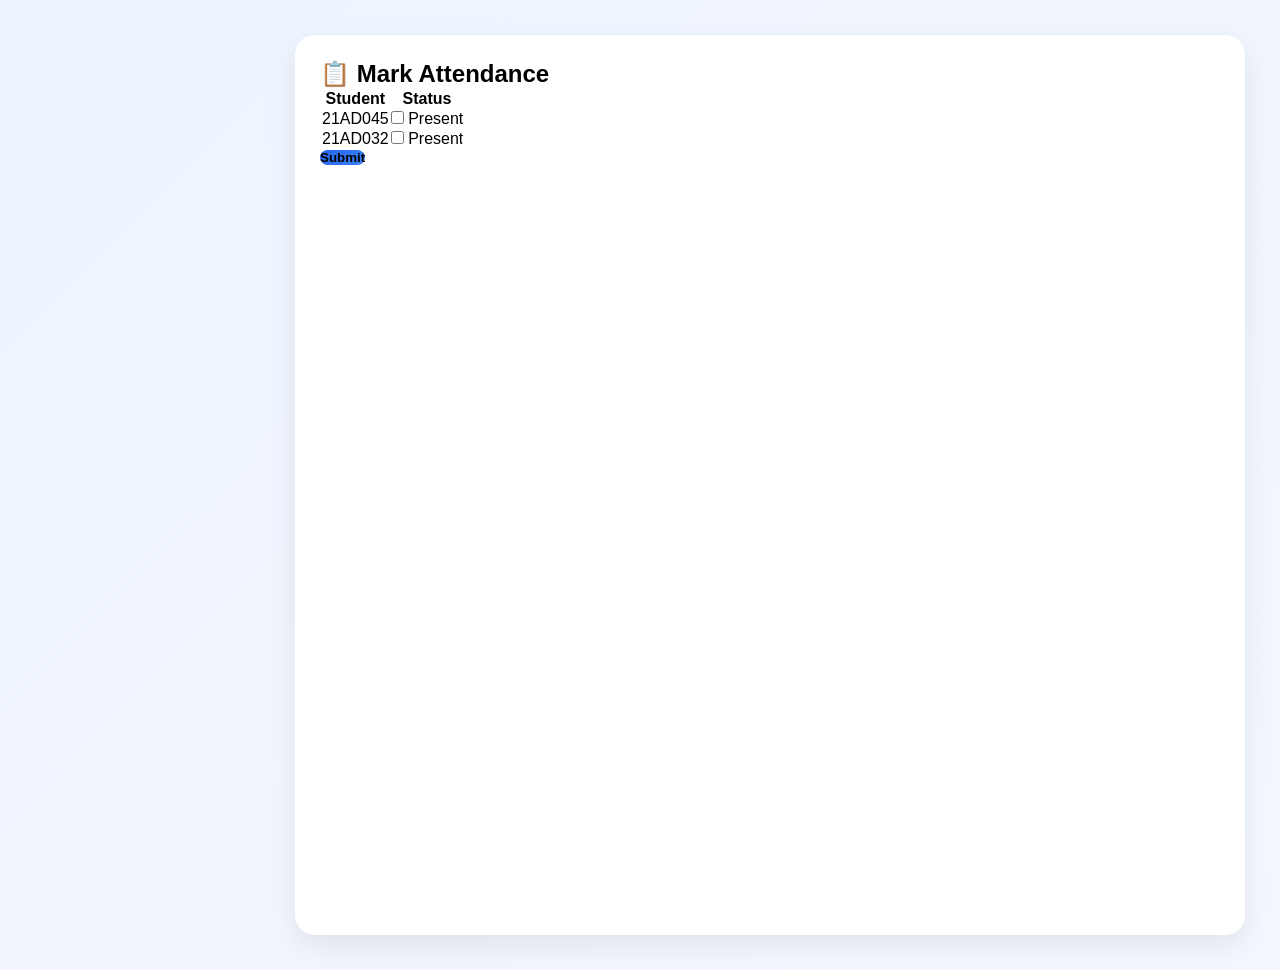
<file: attendance.html>
<html>

<head>

<title>
Mark Attendance
</title>

<link rel="stylesheet" href="style.css">

</head>


<body>


<div class="main-content">


<div class="chart-card">


<h2>
📋 Mark Attendance
</h2>


<table class="table">


<tr>

<th>
Student
</th>

<th>
Status
</th>

</tr>


<tr>

<td>
21AD045
</td>


<td>

<input type="checkbox">

Present

</td>

</tr>



<tr>

<td>
21AD032
</td>


<td>

<input type="checkbox">

Present

</td>

</tr>


</table>


<button 
class="btn btn-primary"
onclick="submitAttendance()">

Submit

</button>



<h3 id="msg">

</h3>



</div>


</div>



<script src="attendance.js"></script>


</body>


</html>
</file>
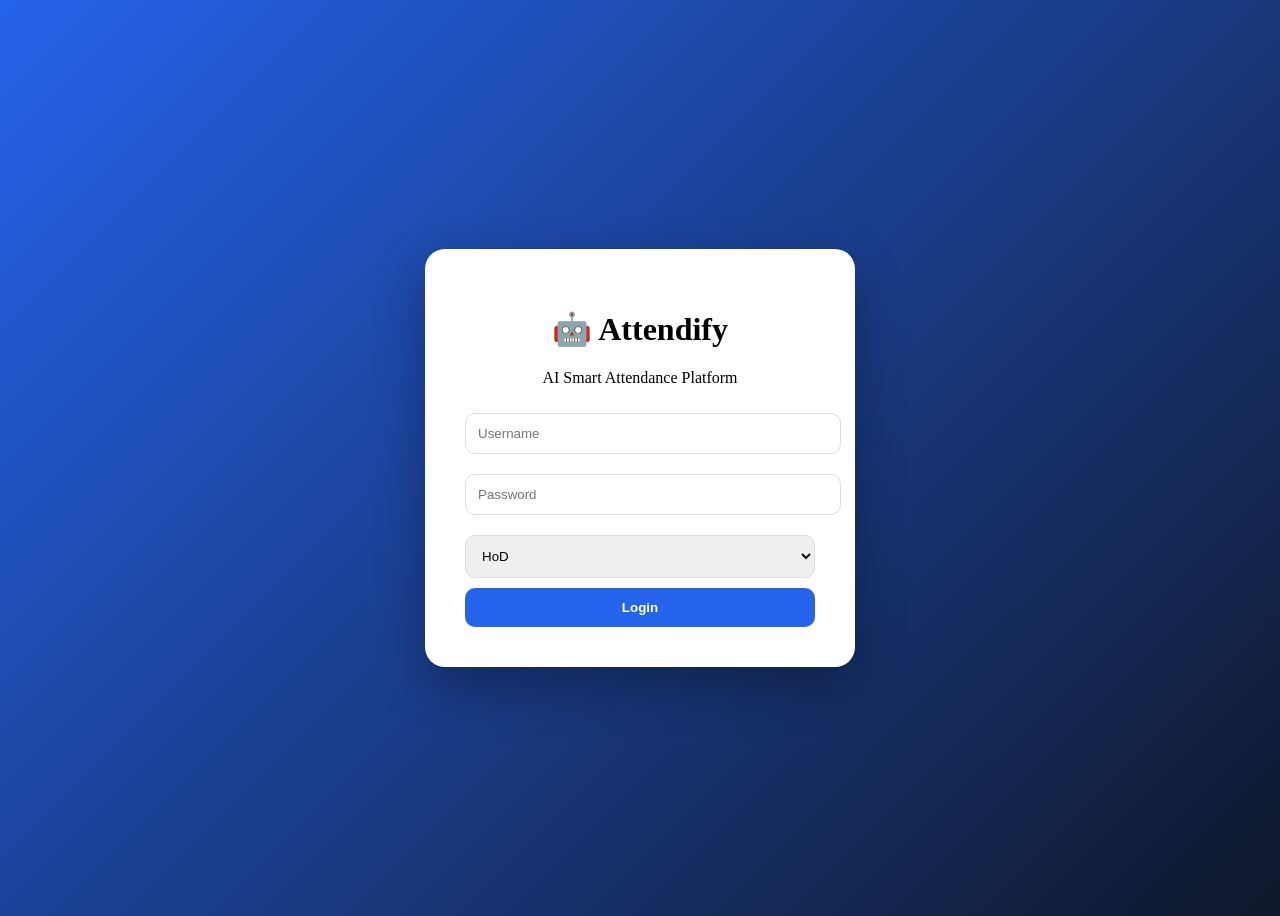
<file: login.html>
<!DOCTYPE html>
<html>

<head>

<title>Attendify Login</title>

<link rel="stylesheet" href="login.css">

</head>


<body>


<div class="login-box">


<h1>🤖 Attendify</h1>

<p>
AI Smart Attendance Platform
</p>


<input 
id="username"
placeholder="Username">


<input 
id="password"
type="password"
placeholder="Password">



<select id="role">

<option>
HoD
</option>

<option>
Faculty
</option>

<option>
Student
</option>

</select>



<button onclick="login()">

Login

</button>



</div>


<script src="login.js"></script>


</body>

</html>
</file>
<file: style.css>
*{
    margin:0;
    padding:0;
    box-sizing:border-box;
    font-family:Poppins,sans-serif;
}

body{

    background:linear-gradient(
        135deg,
        #EEF4FF,
        #F8FAFC,
        #EEF4FF
    );

    background-size:400% 400%;

    animation:bgMove 18s ease infinite;

}

@keyframes bgMove{

    0%{
        background-position:0% 50%;
    }

    50%{
        background-position:100% 50%;
    }

    100%{
        background-position:0% 50%;
    }

}

.app{
    display:flex;
}

.sidebar{
    width:260px;
    background:#0f172a;
    color:white;
    min-height:100vh;
    padding:30px 20px;
    position:fixed;
    left:0;
    top:0;
    overflow-y:auto;
}

.logo{
    text-align:center;
    margin-bottom:40px;
}

.logo i{
    font-size:45px;
    color:#3b82f6;
}

.logo h2{
    margin-top:10px;
    font-weight:700;
}

.logo p{
    color:#94a3b8;
    font-size:14px;
}

.menu{
    list-style:none;
    padding:0;
}

.menu li{
    padding:15px;
    border-radius:12px;
    margin-bottom:10px;
    cursor:pointer;
    transition:.3s;
}

.menu li:hover,
.menu .active{
    background:#2563eb;
}

.menu i{
    width:30px;
}

.sidebar-footer{
    margin-top:50px;
    color:#cbd5e1;
}

.online{
    display:inline-block;
    width:10px;
    height:10px;
    background:#22c55e;
    border-radius:50%;
    margin-right:8px;
}

.main-content{
    flex:1;
    margin-left:260px;
    padding:35px;
}

.topbar{
    display:flex;
    justify-content:space-between;
    align-items:center;
}

.topbar p{
    color:#64748b;
}

.top-icons i{
    font-size:24px;
    margin-left:20px;
    color:#2563eb;
    cursor:pointer;
}

.stat-card{
    background:white;
    border-radius:18px;
    padding:25px;
    box-shadow:0 10px 30px rgba(0,0,0,.08);
    transition:.3s;
}

.stat-card:hover{

    transform:translateY(-8px) scale(1.02);

    box-shadow:0 20px 45px rgba(37,99,235,.15);

}

.stat-card i{
    font-size:34px;
    color:#2563eb;
}

.stat-card h3{
    margin-top:20px;
    font-weight:700;
    font-size:36px;
}

.stat-card p{
    color:#64748b;
}

/* ================= CHART CARDS ================= */

.chart-card,
.summary-card,
.ai-card{

    background:white;

    border-radius:20px;

    padding:25px;

    box-shadow:0 10px 30px rgba(0,0,0,.08);

    height:100%;

}

.chart-card{

    min-height:420px;

}

.card-header-custom{

    display:flex;

    justify-content:space-between;

    align-items:center;

    margin-bottom:20px;

}

.card-header-custom h4{

    font-size:22px;

    font-weight:600;

}

.ai-card{

    background:linear-gradient(135deg,#2563eb,#3b82f6);

    color:white;

}

.ai-card hr{

    border-color:rgba(255,255,255,.25);

}

.insight{

    background:rgba(255,255,255,.12);

    padding:14px;

    border-radius:12px;

    margin-bottom:15px;

}

.summary-item{

    display:flex;

    justify-content:space-between;

    padding:18px 0;

    border-bottom:1px solid #E5E7EB;

}

.summary-item:last-child{

    border-bottom:none;

}

canvas{

    max-height:300px;

}

#aiResponse{

    min-height:180px;

    border-radius:15px;

    padding:20px;

    background:#F8FAFC;

    margin-top:20px;

    border:1px solid #E5E7EB;

}

.loading{

    color:#2563EB;

    font-weight:600;

    animation:pulse 1s infinite;

}

@keyframes pulse{

    0%{opacity:.4;}

    50%{opacity:1;}

    100%{opacity:.4;}

}

/* ================= BUTTONS ================= */

.btn-primary{

    background:linear-gradient(135deg,#2563EB,#3B82F6);

    border:none;

    border-radius:12px;

    font-weight:600;

    transition:.3s;

}

.btn-primary:hover{

    transform:translateY(-2px);

    box-shadow:0 10px 25px rgba(37,99,235,.25);

}

/* ================= STUDENT CARD ================= */

#studentCard{

    animation:fadeIn .5s ease;

}

@keyframes fadeIn{

    from{

        opacity:0;

        transform:translateY(20px);

    }

    to{

        opacity:1;

        transform:translateY(0);

    }

}

.progress{

    height:12px;

    border-radius:10px;

    background:#E5E7EB;

}

.progress-bar{

    border-radius:10px;

    transition:width 1s ease;

}

/* ================= AI REPORT ================= */

.ai-report{

    background:white;

    border-left:6px solid #2563EB;

    border-radius:15px;

    padding:20px;

    box-shadow:0 8px 20px rgba(0,0,0,.08);

}

.ai-report h4{

    color:#2563EB;

    font-weight:700;

    margin-bottom:15px;

}

.ai-report p{

    margin-bottom:10px;

    line-height:1.7;

}

.table{

    border-radius:15px;

    overflow:hidden;

}

.table thead{

    background:#2563EB;

    color:white;

}

.table td{

    vertical-align:middle;

}

.chart-card{

    backdrop-filter:blur(12px);

    transition:all .3s ease;

}

.chart-card:hover{

    transform:translateY(-5px);

    box-shadow:0 20px 40px rgba(0,0,0,.12);

}

.menu li{

    transition:all .3s ease;

}

.menu li:hover{

    padding-left:22px;

}

.stat-card{

    overflow:hidden;

    position:relative;

}

.stat-card::after{

    content:"";

    position:absolute;

    width:120px;

    height:120px;

    background:rgba(37,99,235,.06);

    border-radius:50%;

    right:-30px;

    top:-30px;

}

::-webkit-scrollbar{

    width:8px;

}

::-webkit-scrollbar-thumb{

    background:#3B82F6;

    border-radius:20px;

}

::-webkit-scrollbar-track{

    background:#EEF2FF;

}

.student-profile-card{

background:white;

border-radius:20px;

padding:25px;

box-shadow:
0 10px 30px rgba(0,0,0,.08);

}


.stat-card h3{

font-size:28px;

}



.text-danger{

color:#dc2626!important;

}


.text-warning{

color:#d97706!important;

}


.text-success{

color:#16a34a!important;

}
</file>
<file: login.css>
body{

height:100vh;

display:flex;

justify-content:center;

align-items:center;

background:
linear-gradient(
135deg,
#2563eb,
#0f172a
);

font-family:Poppins;

}



.login-box{

background:white;

padding:40px;

border-radius:20px;

width:350px;

text-align:center;

box-shadow:
0 20px 50px rgba(0,0,0,.3);

}



input,select{


width:100%;

padding:12px;

margin:10px 0;

border-radius:10px;

border:1px solid #ddd;

}



button{


width:100%;

padding:12px;

background:#2563eb;

color:white;

border:none;

border-radius:10px;

font-weight:bold;

cursor:pointer;

}


button:hover{

transform:scale(1.05);

}
</file>
